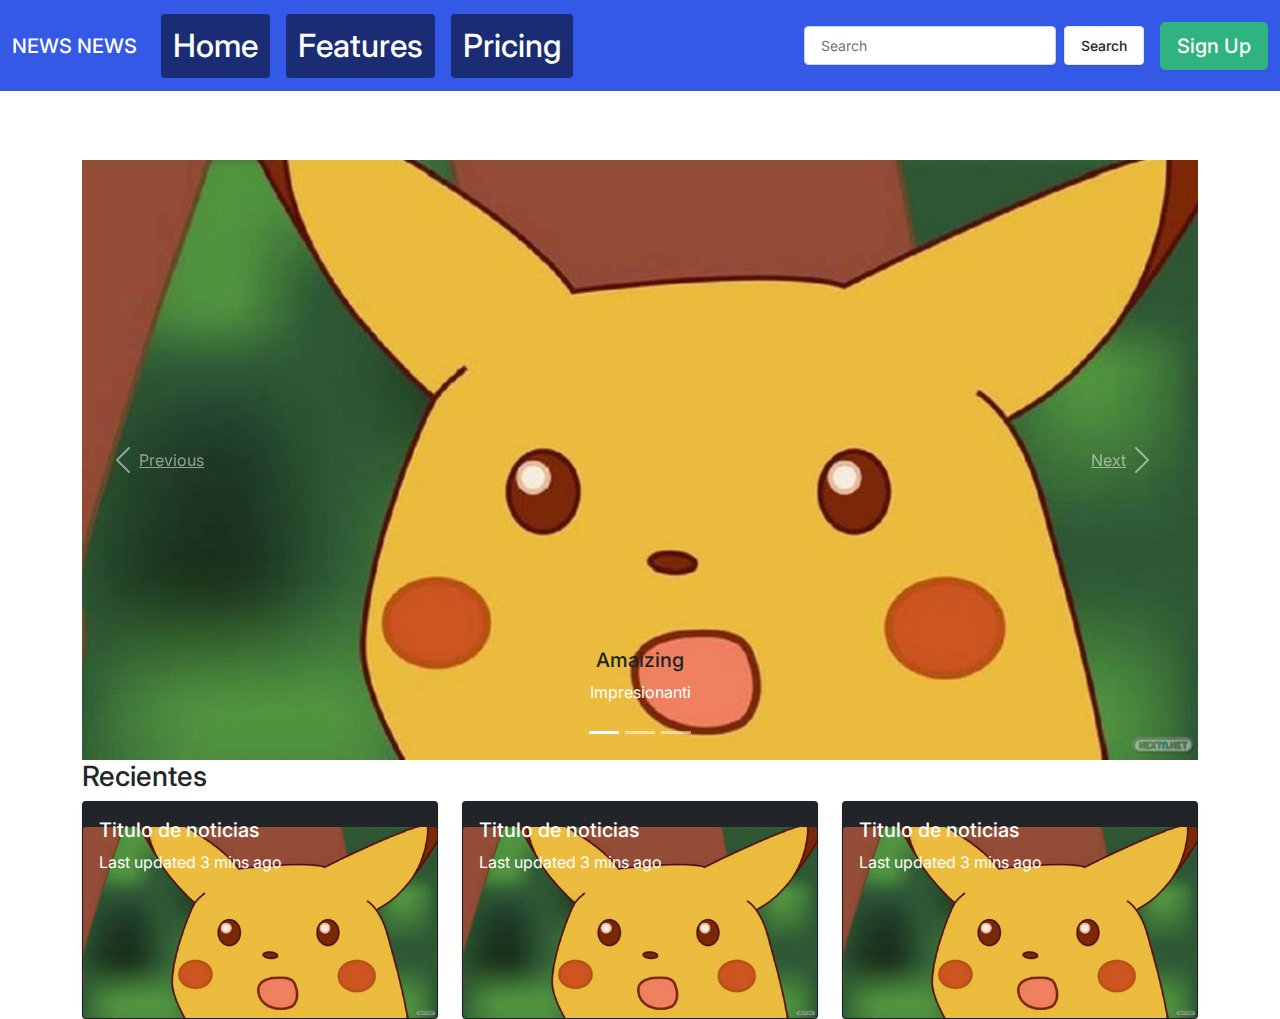
<file: Views/Index.html>
<!DOCTYPE html>
<html lang="en">
<head>
    <meta charset="UTF-8">
    <meta http-equiv="X-UA-Compatible" content="IE=edge">
    <meta name="viewport" content="width=device-width, initial-scale=1.0">
    <link href="https://cdn.jsdelivr.net/npm/bootstrap@5.1.3/dist/css/bootstrap.min.css" rel="stylesheet" integrity="sha384-1BmE4kWBq78iYhFldvKuhfTAU6auU8tT94WrHftjDbrCEXSU1oBoqyl2QvZ6jIW3" crossorigin="anonymous">
    <link rel="Stylesheet" href="/scripts/css/bootstrap.css"/>
    <title>Document</title>
</head>
<body>
    <header>
        <nav class="navbar navbar-expand-lg navbar-dark fixed-top bg-primary" style="font-size: 2rem;">
            <div class="container-fluid">
                <a class="navbar-brand" href="Index.html">NEWS NEWS</a>
                <button class="navbar-toggler" type="button" data-bs-toggle="collapse" data-bs-target="#navbarColor01" aria-controls="navbarColor01" aria-expanded="false" aria-label="Toggle navigation">
                <span class="navbar-toggler-icon"></span>
                </button>

                <div class="collapse navbar-collapse" id="navbarColor01">
                <ul class="navbar-nav me-auto">
                    <li class="nav-item">
                    <a class="nav-link active" href="Index.html">Home
                        <span class="visually-hidden">(current)</span>
                    </a>
                    </li>
                    <li class="nav-item">
                    <a class="nav-link active" href="">Features</a>
                    </li>
                    <li class="nav-item">
                    <a class="nav-link active" href="#">Pricing</a>
                    </li>

                </ul>
                <form class="d-flex">
                    <input class="form-control me-sm-2" type="text" placeholder="Search">
                    <a class="btn btn-secondary my-2 my-sm-0" type="button"  href="./Search.html" >Search</a>
                </form>
                <a type="button" href="./Login.html" class="btn btn-success btn-lg" style="margin-left: 1rem;">Sign Up</a>
                </div>
            </div>
        </nav>
    </header>
    <!-- noticias grid-->
    <div  class="container" style="margin-top: 10rem;">
        <div class="row">
            <div id="carouselNews" class="carousel slide" data-ride="carousel">
                <ol class="carousel-indicators">
                    <button type="button" data-bs-target="#carouselNews" data-bs-slide-to="0" class="active" aria-current="true" aria-label="Slide 1"></button>
                    <button type="button" data-bs-target="#carouselNews" data-bs-slide-to="1" aria-label="Slide 2"></button>
                    <button type="button" data-bs-target="#carouselNews" data-bs-slide-to="2" aria-label="Slide 3"></button>
                </ol>
                <div class="carousel-inner">
                    <div class="carousel-item active">
                        <img class="d-block w-100" src="../Content/Pikachu.jpg" alt="hi">
                        <div class="carousel-caption d-none d-md-block">
                            <h5>Amaizing</h5>
                            <p>Impresionanti</p>
                          </div>
                    </div>
                    <div class="carousel-item">
                        <img class="d-block w-100" src="../Content/Pokemon.png" alt="hi1">
                        <div class="carousel-caption d-none d-md-block">
                            <h5>Amaizing</h5>
                            <p>Impresionanti</p>
                          </div>
                    </div>
                    <div class="carousel-item">
                        <img class="d-block w-100" src="../Content/Pikachu.jpg" alt="h11i">
                        <div class="carousel-caption d-none d-md-block">
                            <h5>Amaizing</h5>
                            <p>Impresionanti</p>
                          </div>
                    </div>
                </div>
                <a class="carousel-control-prev" href="#carouselNews" role="button" data-slide="prev">
                    <span class="carousel-control-prev-icon" aria-hidden="true"></span>
                    <span class="sr-only">Previous</span>
                </a>
                <a class="carousel-control-next" href="#carouselNews" role="button" data-slide="next">
                    <span class="sr-only">Next</span>
                    <span class="carousel-control-next-icon" aria-hidden="true"></span>
                </a>
            </div>
            <h3>Recientes</h3>
            <div class="col">
                <div class="card bg-dark text-white">
                <img src="../Content/Pikachu.jpg" class="card-img" alt="...">
                    <div class="card-img-overlay">
                        <h5 class="card-title">Titulo de noticias</h5>
                        <p class="card-text">Last updated 3 mins ago</p>
                    </div>
                </div>
            </div>
            <div class="col">
            <div class="card bg-dark text-white">
                <img src="../Content/Pikachu.jpg" class="card-img" alt="...">
                    <div class="card-img-overlay">
                        <h5 class="card-title">Titulo de noticias</h5>
                        <p class="card-text">Last updated 3 mins ago</p>
                    </div>
                </div>
            </div>
            <div class="col">
            <div class="card bg-dark text-white">
                <img src="../Content/Pikachu.jpg" class="card-img" alt="...">
                    <div class="card-img-overlay">
                        <h5 class="card-title">Titulo de noticias</h5>
                        <p class="card-text">Last updated 3 mins ago</p>
                    </div>
                </div>
            </div>
        </div>
    </section>
    <!-- noticias grid-->
    <?php
    ?>  
</body>

<script src="/scripts/js/bootstrap.bundle.js"></script>
<script src="/scripts/js/bootstrap.js"></script>
<script src="https://cdn.jsdelivr.net/npm/bootstrap@5.1.3/dist/js/bootstrap.bundle.min.js" integrity="sha384-ka7Sk0Gln4gmtz2MlQnikT1wXgYsOg+OMhuP+IlRH9sENBO0LRn5q+8nbTov4+1p" crossorigin="anonymous"></script>
</html>
</file>
